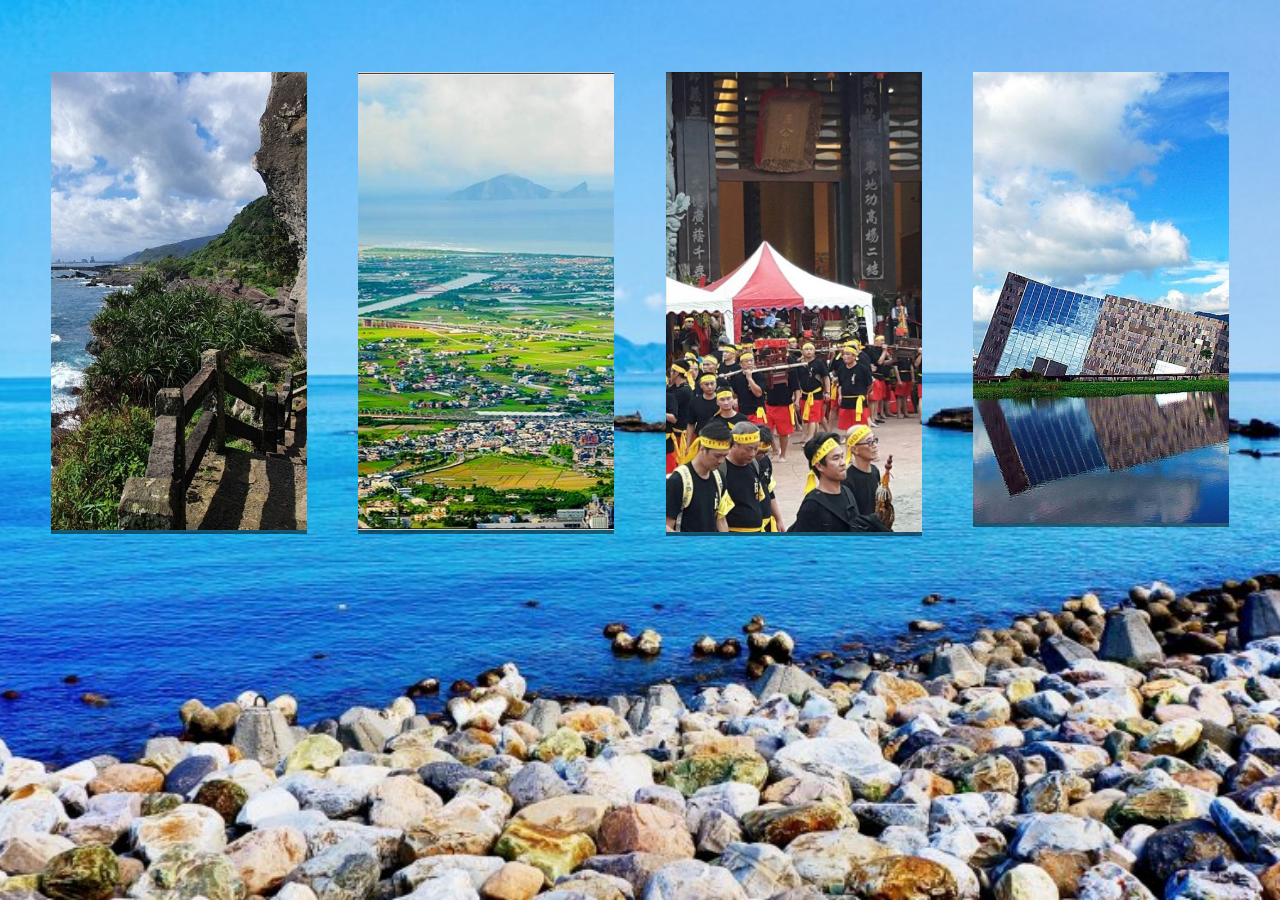
<file: index.html>
<!DOCTYPE html>
<html lang="en">
<head>
    <meta charset="UTF-8">
    <meta http-equiv="X-UA-Compatible" content="IE=edge">
    <meta name="viewport" content="width=device-width, initial-scale=1.0">
    <title>歡迎來到宜蘭</title>
    <link rel="stylesheet" href="index.css">
</head>
<body class="bg">
    <div class="balance">
        <a href="view.html">
            <div class="area arrow-case-a">
                <img src="/index/view.jpg" alt="" class="pt">
                <p class="word1">熱門景點</p>
            </div>
        </a>
        <a href="food.html">
            <div class="area1 arrow-case-b">
                <img src="/index/food.jpg" alt="" class="pt">
                <p class="word2">特產美食</p>
            </div>
        </a>
        <a href="celebration.html">
            <div class="area2 arrow-case-a">
                <img src="/index/cele.jpg" alt="" class="pt">
                <p class="word3">相關節慶</p>
            </div>
        </a>
        <a href="video.html">
            <div class="area3 arrow-case-b">
                <img src="/index/video.jpg" alt="" class="pt">
                <p class="word4">介紹影片</p>
            </div>
        </a>
    </div>
</body>
</html>
</file>
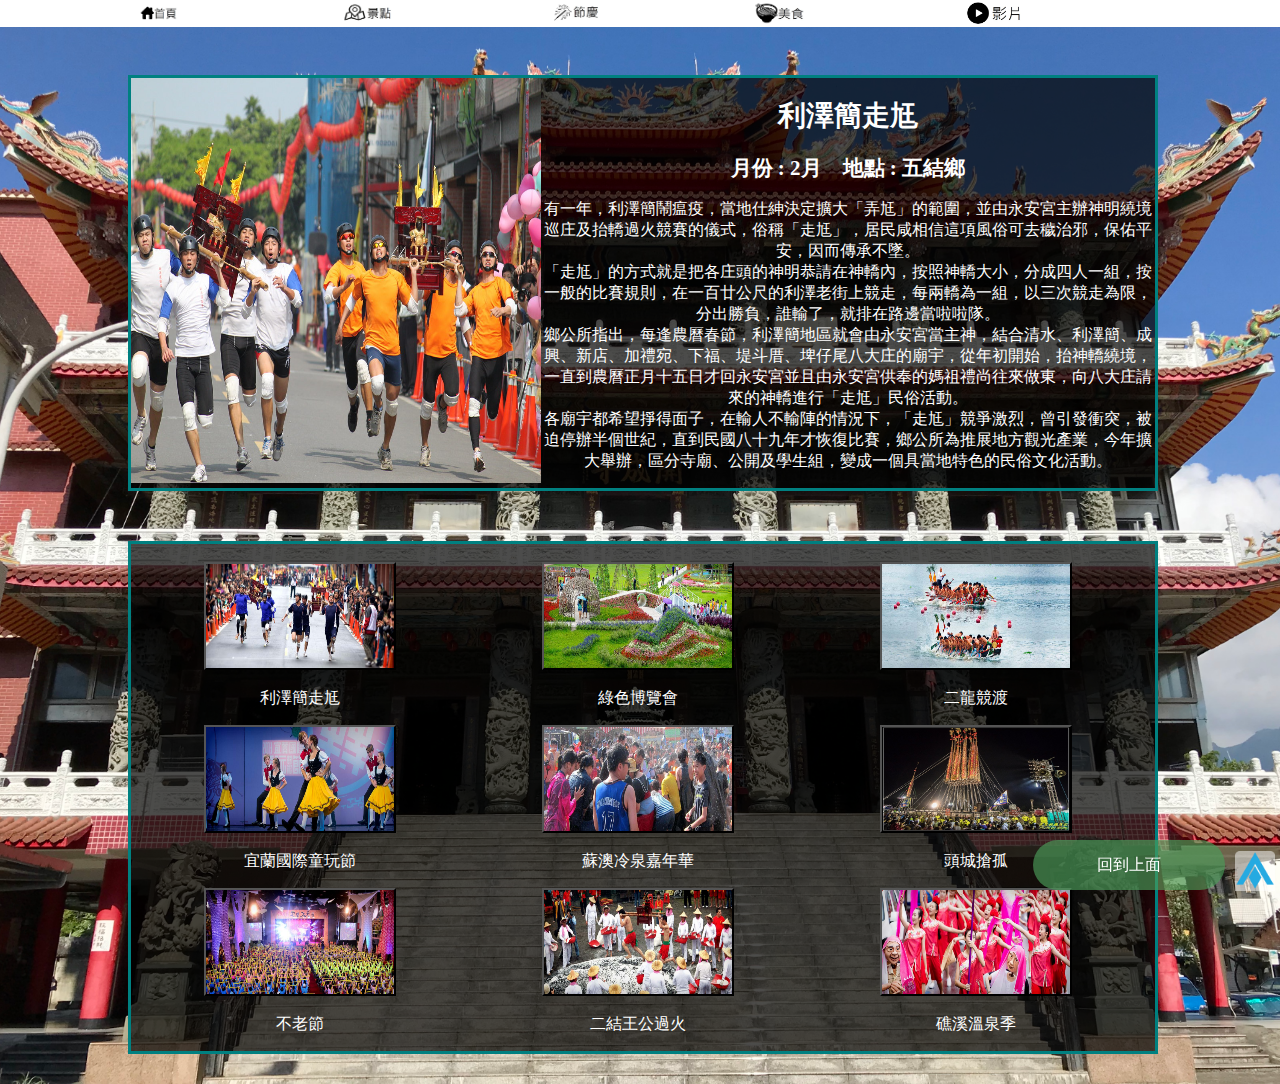
<file: celebration.html>
<!DOCTYPE html>
<html lang="en">
<head>
    <meta charset="UTF-8">
    <meta http-equiv="X-UA-Compatible" content="IE=edge">
    <meta name="viewport" content="width=device-width, initial-scale=1.0">
    <title>宜蘭縣-節慶</title>
    <link rel="stylesheet" href="/celebration.css">
    <script src="http://ajax.googleapis.com/ajax/libs/jquery/3.6.0/jquery.min.js"></script>
    <script src="/celebration.js"></script>
</head>
<body>
    <div class="top">
        <div class="topbtn topbtn1">
            <a href="index.html" class="toplink link1">
                <img src="/共用圖片/首頁1.jpg" class="topbtnpic linkpic1">
            </a>
        </div>
        <div class="topbtn">
            <a href="view.html" class="toplink link2">
                <img src="/共用圖片/景點1.jpg" class="topbtnpic linkpic2">
            </a>
        </div>
        <div class="topbtn">
            <a href="celebration.html" class="toplink link3">
                <img src="/共用圖片/節慶1.jpg" class="topbtnpic linkpic3">
            </a>
        </div>
        <div class="topbtn">
            <a href="food.html" class="toplink link4">
                <img src="/共用圖片/美食1.jpg" class="topbtnpic linkpic4">
            </a>
        </div>
        <div class="topbtn">
            <a href="video.html" class="toplink link5">
                <img src="/共用圖片/影片1.jpg" class="topbtnpic linkpic5">
            </a>
        </div>
    </div>
    <a class="upbtn" href="#up">
        <img src="/共用圖片/upbtn.png" class="uppic">
    </a>
<!-- TOP -->
    <div id="up" class="content">
        <div class="div-picture">
        <img class="picture" src="celebration-picture/利澤簡.jpg">
        </div>
        <div class=text>
            <h1 class="text-big">利澤簡走尪</h1>
            <h2 class="text-mid">月份 : 2月&emsp;地點 : 五結鄉</h2>
            <p class="text-small">有一年，利澤簡鬧瘟疫，當地仕紳決定擴大「弄尪」的範圍，並由永安宮主辦神明繞境巡庄及抬轎過火競賽的儀式，俗稱「走尪」，居民咸相信這項風俗可去穢治邪，保佑平安，因而傳承不墜。</br>
                「走尪」的方式就是把各庄頭的神明恭請在神轎內，按照神轎大小，分成四人一組，按一般的比賽規則，在一百廿公尺的利澤老街上競走，每兩轎為一組，以三次競走為限，分出勝負，誰輸了，就排在路邊當啦啦隊。</br>
                鄉公所指出，每逢農曆春節，利澤簡地區就會由永安宮當主神，結合清水、利澤簡、成興、新店、加禮宛、下福、堤斗厝、埤仔尾八大庄的廟宇，從年初開始，抬神轎繞境，一直到農曆正月十五日才回永安宮並且由永安宮供奉的媽祖禮尚往來做東，向八大庄請來的神轎進行「走尪」民俗活動。</br>
                各廟宇都希望掙得面子，在輸人不輸陣的情況下，「走尪」競爭激烈，曾引發衝突，被迫停辦半個世紀，直到民國八十九年才恢復比賽，鄉公所為推展地方觀光產業，今年擴大舉辦，區分寺廟、公開及學生組，變成一個具當地特色的民俗文化活動。
            </p>
        </div>
    </div>
<!-- 內容 -->
    <div class="list">
        <div class="div-btn">
            <button class="btn-1 btn"><img class="btn-pic" src="celebration-picture/利澤簡 2.jpg"></button>
            <p>利澤簡走尪</p>
        </div>

        <div class="div-btn">
            <button class="btn-2 btn"><img class="btn-pic" src="celebration-picture/綠色博覽會 2.jpg"></button>
            <p>綠色博覽會</p>
        </div>

        <div class="div-btn">
            <button class="btn-3 btn"><img class="btn-pic" src="celebration-picture/二龍競渡.jpg"></button>
            <p>二龍競渡</p>
        </div>

        <div class="div-btn">
            <button class="btn-4 btn"><img class="btn-pic" src="celebration-picture/宜蘭童玩節 2.jpg"></button>
            <p>宜蘭國際童玩節</p>
        </div>

        <div class="div-btn">
            <button class="btn-5 btn"><img class="btn-pic" src="celebration-picture/蘇澳冷泉嘉年華2.jpg"></button>
            <p>蘇澳冷泉嘉年華</p>
        </div>

        <div class="div-btn">
            <button class="btn-6 btn"><img class="btn-pic" src="celebration-picture/頭城槍孤2.jpg"></button>
            <p>頭城搶孤</p>
        </div>

        <div class="div-btn">
            <button class="btn-7 btn"><img class="btn-pic" src="celebration-picture/不老節2.jpg"></button>
            <p>不老節</p>
        </div>

        <div class="div-btn">
            <button class="btn-8 btn"><img class="btn-pic" src="celebration-picture/二結王過火 2.jpg"></button>
            <p>二結王公過火</p>
        </div>

        <div class="div-btn">
            <button class="btn-9 btn"><img class="btn-pic" src="celebration-picture/礁溪溫泉季.jpg"></button>
            <p>礁溪溫泉季</p>
        </div>
    </div>
<!-- 清單 -->
    <div class="footer"><p class="footer-center">回到上面</p></div>
    <script>
        window.addEventListener('load', function () {
            deSVG('.splash_logo', true);
        });

        $(".openbtn").click(function () {
            $(this).toggleClass('active');
            $("#s-nav").toggleClass('panelactive');
        });

        $("#s-nav a").click(function () {
            $(".openbtn").removeClass('active');
            $("#s-nav").removeClass('panelactive');
        });
    </script>
<!-- footer -->
</body>
</html>
</file>
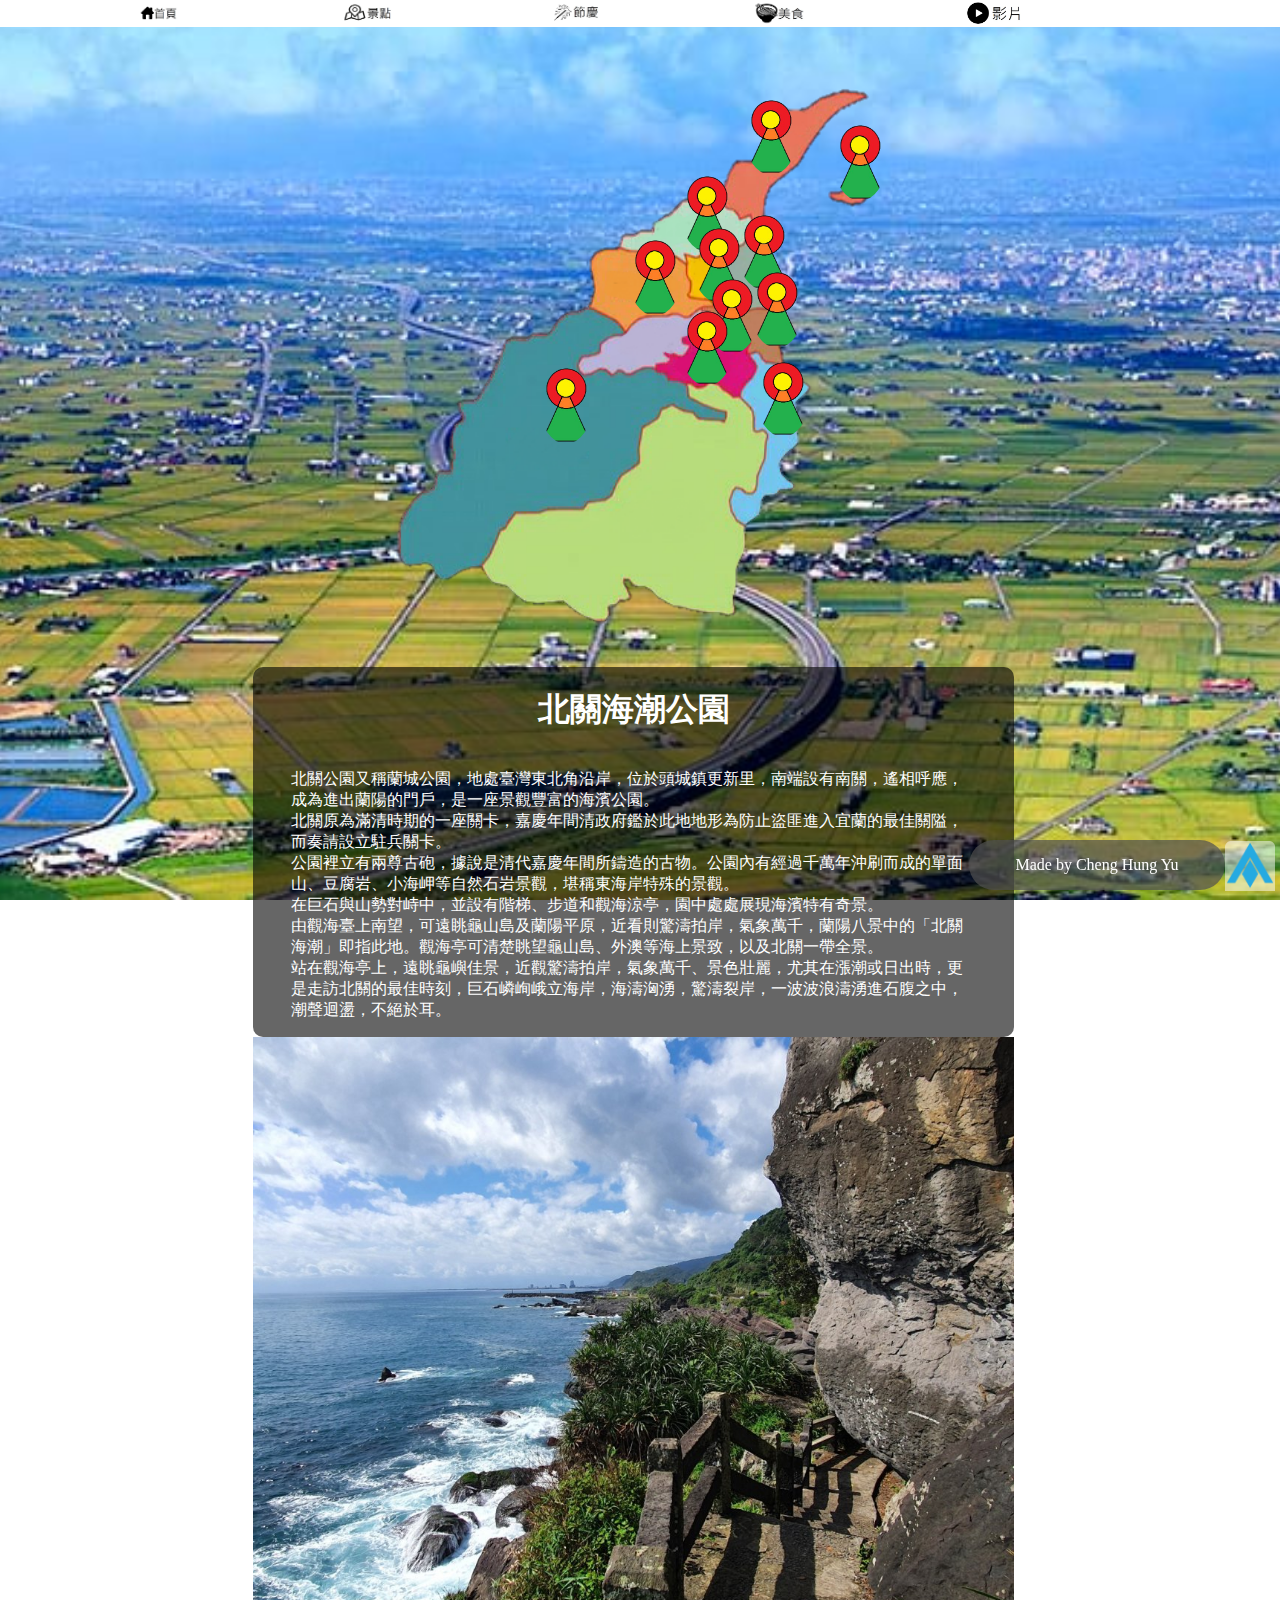
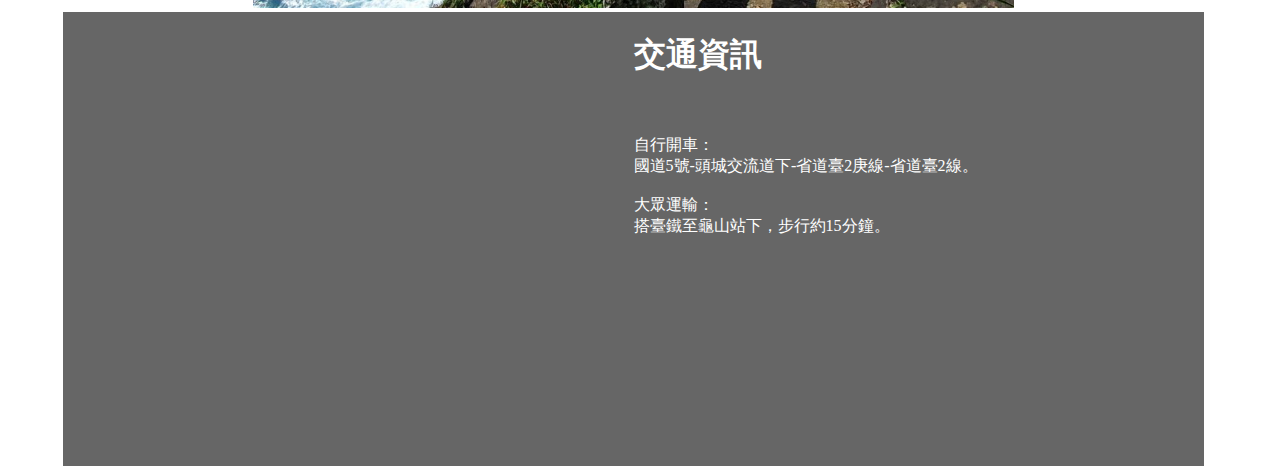
<file: view.html>
<!DOCTYPE html>
<html lang="en">
<head>
    <meta charset="UTF-8">
    <meta http-equiv="X-UA-Compatible" content="IE=edge">
    <meta name="viewport" content="width=device-width, initial-scale=1.0">
    <title>宜蘭最美的風景在這裡</title>
    <link rel="stylesheet" href="view.css">
    <link rel="stylesheet" href="/css/video/video2.css">
</head>
<body class="bg">
    <a class="upbtn" href="#first">
        <img src="/共用圖片/upbtn.png" class="uppic">
    </a>
    <div class="topvideo" id="first">
    <div class="top">
        <div class="topbtn topbtn1">
            <a href="index.html" class="toplink link1">
                <img src="/共用圖片/首頁1.jpg" class="topbtnpic linkpic1">
            </a>
        </div>
        <div class="topbtn">
            <a href="view.html" class="toplink link2">
                <img src="/共用圖片/景點1.jpg" class="topbtnpic linkpic2">
            </a>
        </div>
        <div class="topbtn">
            <a href="celebration.html" class="toplink link3">
                <img src="/共用圖片/節慶1.jpg" class="topbtnpic linkpic3">
            </a>
        </div>
        <div class="topbtn">
            <a href="food.html" class="toplink link4">
                <img src="/共用圖片/美食1.jpg" class="topbtnpic linkpic4">
            </a>
        </div>
        <div class="topbtn">
            <a href="video.html" class="toplink link5">
                <img src="/共用圖片/影片1.jpg" class="topbtnpic linkpic5">
            </a>
        </div>
    </div>
    <div class="map" >
        <a href="#view">
            <button class="search-btn a"onclick="changeUmipark()"><img class="search-img " src="/view/location.png"></button>
        </a>
        <a href="#view">
            <button class="search-btn b" onclick="changeGuishanIsland()"><img class="search-img" src="/view/location.png"></button>
        </a>
        <a href="#view">
            <button class="search-btn c" onclick="changespapark()"><img class="search-img" src="/view/location.png"></button>
        </a>
        <a href="#view">
            <button class="search-btn d" onclick="changeBotanicalgarden()"><img class="search-img" src="/view/location.png"></button>
        </a>
        <a href="#view">
            <button class="search-btn e" onclick="changeDramaPavilion()"><img class="search-img" src="/view/location.png"></button>
        </a>
        <a href="#view">
            <button class="search-btn f" onclick="changeservice()"><img class="search-img" src="/view/location.png"></button>
        </a>
        <a href="#view">
            <button class="search-btn g" onclick="changeforestry()"><img class="search-img" src="/view/location.png"></button>
            
        </a>
        <a href="#view">
            <button class="search-btn h" onclick="changewaterpark()"><img class="search-img" src="/view/location.png"></button>
            
        </a>
        <a href="#view">
            <button class="search-btn i" onclick="changeRenshanBotanicalGarden()"><img class="search-img" src="/view/location.png"></button>
            
        </a>
        <a href="#view">
            <button class="search-btn j" onclick="changeSouthernAustralia()"><img class="search-img" src="/view/location.png"></button>
            
        </a>
        <a href="#view">
            <button class="search-btn k" onclick="changeForestpark()"><img class="search-img " src="/view/location.png"></button>
            
        </a> 
        <img src="/view/map.png" class="p02">
    </div>
   
    
            

    <div id="view"></div>
    <div class="view-background" >
        
        <div class="C-text">
            
            <h1 id="title">北關海潮公園</h1>
            <p id="textarea" class="word01">
                北關公園又稱蘭城公園，地處臺灣東北角沿岸，位於頭城鎮更新里，南端設有南關，遙相呼應，成為進出蘭陽的門戶，是一座景觀豐富的海濱公園。<br>北關原為滿清時期的一座關卡，嘉慶年間清政府鑑於此地地形為防止盜匪進入宜蘭的最佳關隘，而奏請設立駐兵關卡。<br>公園裡立有兩尊古砲，據說是清代嘉慶年間所鑄造的古物。公園內有經過千萬年沖刷而成的單面山、豆腐岩、小海岬等自然石岩景觀，堪稱東海岸特殊的景觀。<br>在巨石與山勢對峙中，並設有階梯、步道和觀海涼亭，園中處處展現海濱特有奇景。<br>由觀海臺上南望，可遠眺龜山島及蘭陽平原，近看則驚濤拍岸，氣象萬千，蘭陽八景中的「北關海潮」即指此地。觀海亭可清楚眺望龜山島、外澳等海上景致，以及北關一帶全景。<br>站在觀海亭上，遠眺龜嶼佳景，近觀驚濤拍岸，氣象萬千、景色壯麗，尤其在漲潮或日出時，更是走訪北關的最佳時刻，巨石嶙峋峨立海岸，海濤洶湧，驚濤裂岸，一波波浪濤湧進石腹之中，潮聲迴盪，不絕於耳。
            </p>
            
        </div>
        <div class="C-img"><img id="picture" src="/view/a.jpg" class="p01"></div>
        
    </div>
    <div class="googlemap">
        <div class="maparea" >
            <iframe id="maparea" src="https://www.google.com/maps/embed?pb=!1m18!1m12!1m3!1d3618.5967251145516!2d121.87517756500385!3d24.91173383402976!2m3!1f0!2f0!3f0!3m2!1i1024!2i768!4f13.1!3m3!1m2!1s0x345d589f7601be7b%3A0x799321650f145fbe!2z5YyX6Zec5rW35r2u5YWs5ZyS!5e0!3m2!1szh-TW!2stw!4v1629738190366!5m2!1szh-TW!2stw" width="100%" height="450" style="border:0;" allowfullscreen="" loading="lazy"></iframe>
        </div>
        <div >
            <h1>交通資訊</h1>     
            <p id="mapword">

                <br><br>
                自行開車：<br>
                國道5號-頭城交流道下-省道臺2庚線-省道臺2線。
                <br><br>
                大眾運輸：<br>
                搭臺鐵至龜山站下，步行約15分鐘。
            </p>
            
            
        </div> 
    </div>
    <div class="footer"><p class="footer-center">Made by Cheng Hung Yu</p></div>


    <script src="view.js"></script>
</body>
</html>
</file>
<file: index.css>
.balance{
    display: flex;
    margin: auto;
}
.area{
    position: fixed;
    width: 20%;
    background-color: rgba(0, 0, 0, 0.5);
    margin-left: 4%;
    margin-top: 0%;
    z-index: 2;
}
.area1{
    position: fixed;
    width: 20%;
    background-color: rgba(0, 0, 0, 0.5);
    margin-left: 28%;
    margin-top: 0%;
    z-index: 2;
}
.area2{
    position: fixed;
    width: 20%;
    background-color: rgba(0, 0, 0, 0.5);
    margin-left: 52%;
    margin-top: 0%;
    z-index: unset;
}
.area3{
    position: fixed;
    width: 20%;
    background-color: rgba(0, 0, 0, 0.5);
    margin-left: 76%;
    margin-top: 0%;
    z-index: unset;
}

.arrow-case-a{
    position: fixed;
    -webkit-animation: shaking 5s infinite;
    z-index: 50;
}
.pt{
    width: 100%;
}

@keyframes shaking{

    0%{
        transform: translateY(-30px);
    }
    50%{
        transform: translateY(30px);
    }
    100%{
        transform: translateY(-30px);
    }
}
.arrow-case-b{
    position: fixed;
    -webkit-animation: shakinga 5s infinite;
    z-index: 50;
}
.word1{
    text-align: center;
    font-size: 30px;
    width: 100%;
    display: none;
    color: white;
    z-index: 0;
}
.word2{
    text-align: center;
    font-size: 30px;
    width: 100%;
    display: none;
    color: white;
    z-index: 0;
}
.word3{
    text-align: center;
    font-size: 30px;
    width: 100%;
    color: white;
    display: none;
}
.word4{
    text-align: center;
    font-size: 30px;
    width: 100%;
    color: white;
    display: none;
}
.area:hover .word1{
    animation-name: ani;
    animation-duration: 1s;
    display: block;
}
.area1:hover .word2{
    animation-name: ani;
    animation-duration: 1s;
    display: block;
}
.area2:hover .word3{
    animation-name: ani;
    animation-duration: 1s;
    display: block;
}
.area3:hover .word4{
    animation-name: ani;
    animation-duration: 1s;
    display: block;
}

@keyframes shakinga{

    0%{
        transform: translateY(30px);
    }
    50%{
        transform: translateY(-30px);
    }
    100%{
        transform: translateY(30px);
    }
}

@media screen and (max-width:1024px) {
    .area{
        width: 20%;
        margin-left: 20%;
        margin-top: 0%;
    }
    .area1{
        width: 20%;

        margin-left: 60%;
        margin-top: 0%;
    }
    .area2{
        width: 20%;

        margin-left: 10%;
        margin-top: 49%;
    }
    .area3{
        width: 20%;
        margin-left: 50%;
        margin-top: 49%;
    }
    
}
@media screen and (max-height:770px) {
    .area{
        width: 15%;

    }
    .area1{
        width: 15%;

    }
    .area2{
        width: 15%;

    }
    .area3{
        width: 15%;


    }
}
@media screen and (max-height:550px) {
    .area{
        width: 10%;

    }
    .area1{
        width: 10%;

    }
    .area2{
        width: 10%;

    }
    .area3{
        width: 10%;


    }
}
@media screen and (max-width:658px) {
    .area{
        width: 30%;
        margin-left: 6.7%;
    }
    .area1{
        width: 30%;
        margin-left: 53.4%;
    }
    .area2{
        width: 30%;
        margin-left: 4%;
        margin-top: 72%;
    }
    .area3{
        width: 30%;
        margin-left: 50.7%;
        margin-top: 72%;
    }
}
@media screen and (max-width:484px) {
    .area{
        width: 40%;
        margin-left: 6.7%;
    }
    .area1{
        width: 40%;
        margin-left: 53.4%;
    }
    .area2{
        width: 40%;
        margin-left: 4%;
        margin-top: 100%;
    }
    .area3{
        width: 40%;
        margin-left: 50.7%;
        margin-top: 100%;
    }
}
@media screen and (max-width:320px) {
    .word1{
        font-size: 20px;
    }
    .word2{
        font-size: 20px;
    }
    .word3{
        font-size: 20px;
    }
    .word4{
        font-size: 20px;
    }
}


.bg{
    background-image: url(/index/indexbg.jpg);
    background-repeat: no-repeat;
    background-position: top center;
    background-attachment: fixed;
    background-size: cover;
    width: 99%;
    padding-top: 5%;
    z-index: -9999;
    opacity: 1;
    margin-left: 0px;
}
</file>
<file: celebration.css>
body{
    background-image:url('/celebration-picture/寺廟.jpg') ;
    background-repeat: no-repeat;
    background-size: cover;
    background-attachment: inherit;
    background-position: top center;
    margin: 0px;
}

.top{
    width: 101%;
    display: flex;
    background-color: rgb(255, 255, 255);
    position:fixed;
    top:0;
    margin: 0 auto;
    height: 3vh;
    z-index: 10;
}
.topbtn{
    width: 16%;
}
.toplink{
    height: 100%;
    width: 100%;
}
.topbtnpic{
    height: 100%;
}
.topbtn1{
    margin-left: 10%;
}
.linkpic1:hover{
    content: url(/共用圖片/首頁2.jpg);
}
.linkpic2:hover{
    content: url(/共用圖片/景點2.jpg);
}
.linkpic3:hover{
    content: url(/共用圖片/節慶2.jpg);
}
.linkpic4:hover{
    content: url(/共用圖片/美食2.jpg);
}
.linkpic5:hover{
    content: url(/共用圖片/影片2.jpg);
}
/* TOP */
.upbtn{
    position: fixed;
    right: 5px;
    bottom: 5px;
    z-index: 15;
}
.uppic{
    width: 40px;
    height: 40px;
}
.footer{
    border-radius: 30px;
    position: fixed;
    bottom: 10px;
    right: 55px;
    background-color: rgba(76, 155, 89, 0.664);
    color: white;
    width: 15%;
    height: 50px;
    display: flex;
    text-align: center;
    align-items: center;
}
.footer-center{
    width: 100%;
    text-align: center;
}
/* footer */
.content{
    background-color: rgba(0,0,0,0.7);
    margin-top:75px ;
    margin-left: 10%;
    border: teal 3px solid;
    width: 80vw;
    display: flex;
}
.div-picture{
    width: 40%;
    height: 45vh;
}
.picture{
    width: 100%;
    height: 100%;
}
.text{
    color: white;
    text-align: center;
    font-size: 14px;
    width: 60%;
}
.text-small{
    font-size: 16px;
}
.list{
    display: grid;
    grid-template-columns: 33% 33% 33%;
    padding-top: 2vh;
    background-color: rgba(0,0,0,0.7);
    color: white;
    border: teal 3px solid;
    width: 80vw;
    margin-top: 50px;
    margin-left: 10%;
    margin-bottom: 30px;
}
.btn{
    background-color: white;
    width: 15vw;
    height: 12vh;
    padding: 0px;
}
.btn-pic{
    width: 100%;
    height: 100%;
}
.div-btn{
    text-align: center;
}
/* 通常css */
@media screen and (max-width:1220px){
    .list{
        grid-template-columns: 100%;
    }
    .btn{
        width: 25vw;
    }
    /* 清單 */
    .content{
        flex-direction: column;
    }
    .div-picture{
        width: 60%;
        margin-left: 20%;
        height: 45vh;
    }
    .text{
        width: 100%;
    }
    /* 內容 */
}

@media screen and (max-width:1000px){
    .btn{
        width: 30vw;
    }
    /* 清單 */
    .div-picture{
        width: 80%;
        height: 40vh;
        margin-left: 10%;
    }
    /* 內容 */
}

@media screen and (max-width:815px){
    .div-picture{
        width: 100%;
        margin-left: 1px;
        height: 42.5vh;
    }
    /* 內容 */
    .btn{
        width: 35vw;
    }
}
@media screen and (max-width:690px){
    .div-picture{
        height: 37.5vh;
    }
    /* 內容 */
    .list{
        width: 90%;
        margin-left: 5%;
        margin-right: 5%;
        
    }
    .btn{
        width: 45vw;
    }
     /* 清單 */
}

@media screen and (max-width:560px){
    
    .btn{
        width: 60vw;
    }
    /* 清單 */
    .content{
        width: 90%;
        margin-left: 5%;
        margin-right: 5%;
    }
    .div-picture{
        height: 35vh;
    }
    /* 內容 */
}

@media screen and (max-width:400px){
    .div-picture{
        height: 30vh;
    }
    /* 內容 */
    .btn{
        width: 70vw;
    }
    /* 清單 */
}
@media screen and (max-width:340px){
    .div-picture{
        height: 27vh;
    }
    /* 內容 */
    .btn{
        width: 80vw;
    }
    /* 清單 */
}

@media screen and (min-height:1300px){
    .div-picture{
        height: 45%;
    }
     /* 內容 */
    .btn{
        width: 25vw;
    }
    /* 清單 */
}
/* media screen */
</file>
<file: view.css>
.search-btn{
    background-color: rgba(255, 255, 255, 0);
    border: 0px;
    max-width: 5%;
    width: 100%;
}
.search-img{
    max-width: 100px;
    max-height: 119px;
    border-radius: 50%;
    width: 100%;
    height: 100%;
}
.view-background{
    margin-left: 20%;
    width: 60%;
    display: flex;
    flex-direction: column;
    align-items: center;
}
.C-img{
    width: 100%;
}
.C-text{
    border-radius: 10px;
    background-color: rgba(0, 0, 0, 0.6);
    color: white;
    width: 100%;
    height: 100%;
    display: flex;
    flex-direction: column;
    align-items: center;
}

.word01{
    margin-left: 5%;
    margin-right: 5%;

}
.p01{
    width: 100%;
    
}
.p02{
    width: 100%;
    position: relative;
    z-index: unset;
    
}

.map{
    width: 40%;
    margin-left: 30%;
    margin-bottom: 3%;
}
.try{
    width: 5%;
    height:68px;
}
.tobtn{
    width: 100%;
    position: absolute;
    display: flex;
    flex-wrap: wrap;
}
.a{
    margin-left: 28%;
    margin-top: 2%;
    z-index: 1;
    position: absolute;

}
.b{
    margin-left: 35%;
    margin-top: 4%;
    z-index: 1;
    position: absolute;
}
.c{
    margin-left: 23%;
    margin-top: 8%;
    z-index: 1;
    position: absolute;
}
.d{
    margin-left: 19%;
    margin-top: 13%;
    z-index: 1;
    position: absolute;
}
.e{
    margin-left: 24%;
    margin-top: 12%;
    z-index: 1;
    position: absolute;
}
.f{
    margin-left: 27.5%;
    margin-top: 11%;
    z-index: 1;
    position: absolute;
}
.g{
    margin-left: 25%;
    margin-top: 16%;
    z-index: 1;
    position: absolute;
}
.h{
    margin-left: 28.5%;
    margin-top: 15.5%;
    z-index: 1;
    position: absolute;
}
.i{
    margin-left: 23%;
    margin-top: 18.5%;
    z-index: 1;
    position: absolute;
}
.j{
    margin-left: 29%;
    margin-top: 22.5%;
    z-index: 1;
    position: absolute;
}
.k{
    margin-left: 12%;
    margin-top: 23%;
    z-index: 1;
    position: absolute;
}
@media screen and (max-width:1024px){
    .map{
        
        width: 90%;
        margin-left: 5%;
    }
    .search-btn{
        max-width: 8%;
    }
    .a{
        margin-left: 68%;
    }
    .b{
        margin-left:77%;
        margin-top: 12.5%;
    }
    .c{
        margin-left:50%;
        margin-top: 19%;
    }
    .d{
        margin-left:43%;
        margin-top: 29%;
    }
    .e{
        margin-left:53%;
        margin-top: 27%;
    }
    .f{
        margin-left:60%;
        margin-top: 28%;
    }
    .g{
        margin-left:55%;
        margin-top: 37%;
    }
    .h{
        margin-left:62%;
        margin-top: 36%;
    }
    .i{
        margin-left:53%;
        margin-top: 43%;
    }
    .j{
        margin-left:65%;
        margin-top: 51%;
    }
    .k{
        margin-left:27%;
        margin-top: 55%;
    }
    
}

.bg{
    background-image: url(/view/bg.jpg);
    background-repeat: no-repeat;
    background-position: top center;
    background-attachment: fixed;
    background-size: cover;
    width: 99%;
    padding-top: 5%;
    z-index: -9999;
    opacity: 1;
    margin-left: 0px;
}
.googlemap{
    position: relative;

    width: 90%;
    margin-left: 5%;
    display: flex;
    color: white;
    background-color: rgba(0, 0, 0, 0.6);
}
.maparea{
    width: 50%;
    height: 450;
}
.mapword{
    width: 50%;
    height: 450;
}
@media screen and (max-width:1024px){
    .googlemap{
        display: block;
    }
    .maparea{
        width: 100%;
    }
    .mapword{
        width: 100%;
    }
}

.footer-index{ 
    background-color: rgb(80, 80, 80);
    position: relative;
    color: white;
    width: 101%;
    height: 10vh;
    display: flex;
    text-align: center;
    align-items: center;

    bottom: -10px;
}
</file>
<file: css/video/video2.css>
.top{
    width: 101%;
    display: flex;
    background-color: rgb(255, 255, 255);
    position:fixed;
    top:0;
    margin: 0 auto;
    height: 3vh;
    z-index: 10;
}
.topbtn{
    width: 16%;
}
.toplink{
    height: 100%;
    width: 100%;
}
.topbtnpic{
    height: 100%;
}
.topbtn1{
    margin-left: 10%;
}
.linkpic1:hover{
    content: url(/共用圖片/首頁2.jpg);
}
.linkpic2:hover{
    content: url(/共用圖片/景點2.jpg);
}
.linkpic3:hover{
    content: url(/共用圖片/節慶2.jpg);
}
.linkpic4:hover{
    content: url(/共用圖片/美食2.jpg);
}
.linkpic5:hover{
    content: url(/共用圖片/影片2.jpg);
}
.upbtn{
    position: fixed;
    right: 5px;
    bottom: 5px;
    z-index: 15;
}
.uppic{
    width: 50px;
    height: 50px;
}
.footer{
    border-radius: 30px;
    position: fixed;
    bottom: 10px;
    right: 55px;
    background-color: rgba(80, 80, 80, 0.705);
    color: white;
    width: 20%;
    height: 50px;
    display: flex;
    text-align: center;
    align-items: center;
}
.footer-center{
    width: 100%;
    text-align: center;
}
</file>
